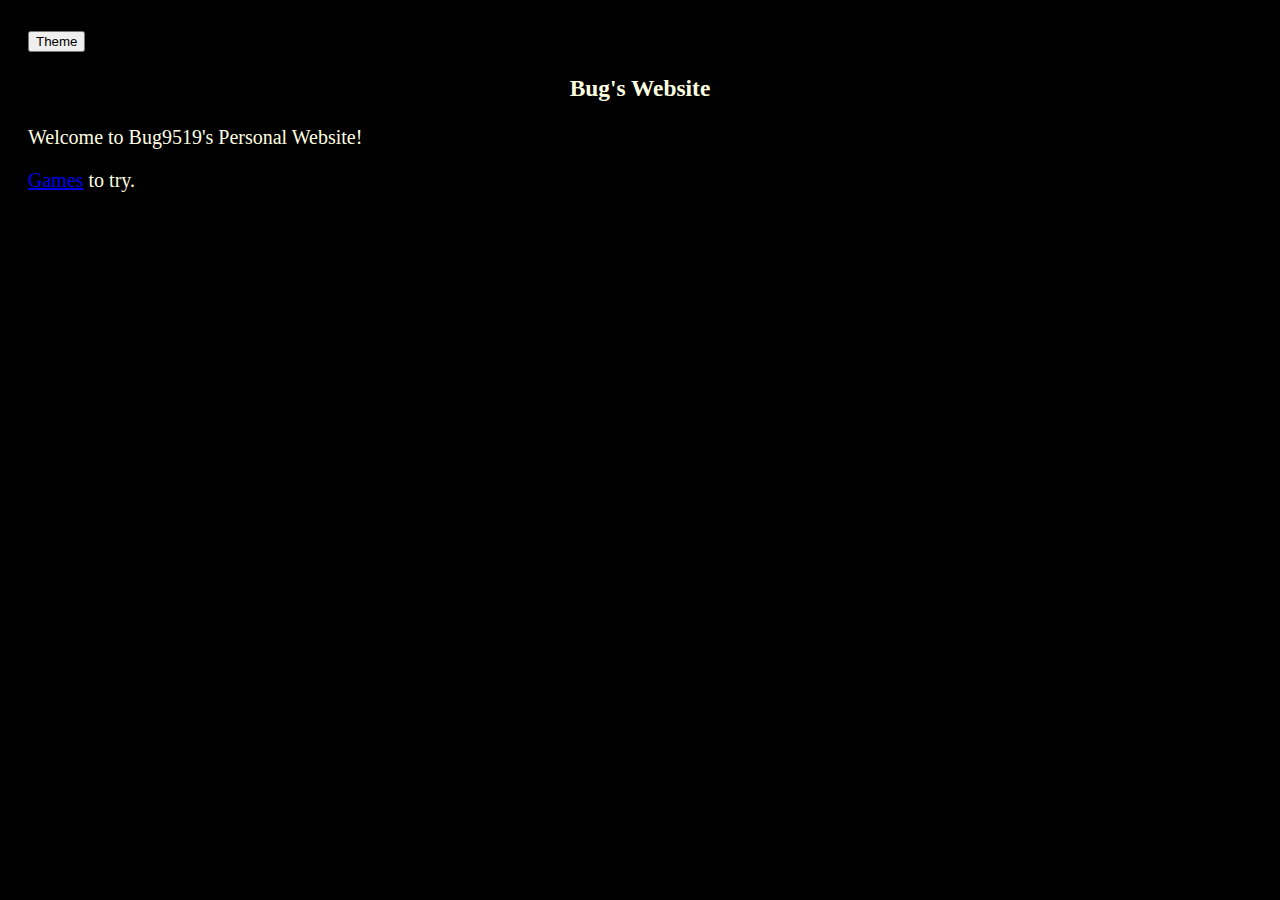
<file: index.html>
<!DOCTYPE html>
<html lang="en">

<head>
    <meta charset="UTF-8" />
    <meta name="viewport" content="width=device-width, initial-scale=1.0" />
    <meta http-equiv="X-UA-Compatible" content="IE=edge" />
    <link rel="icon" type="image/png" href="/favicon.png">
    <title>Bug9519's Personal Site.</title>

<style>
    body {
     padding: 20px;
     background-color: black;
     color: lightyellow;
     font-size: 20px;
    }
    .toggleTheme {
     background-color: white;
     color: black;
    }
</style>
</head>

<body>
    <div>
     <button onclick="themeToggler()">Theme</button>
    </div>
    
    <p><h3 align="center">Bug's Website</h3></p>
    <p>Welcome to Bug9519's Personal Website!</p>

    <p><a href="games.html">Games</a> to try.</p>
    <script>
     function themeToggler() {
      var element = document.body;
      element.classList.toggle("toggleTheme");
     }
    </script>
</body>
</html>
</file>
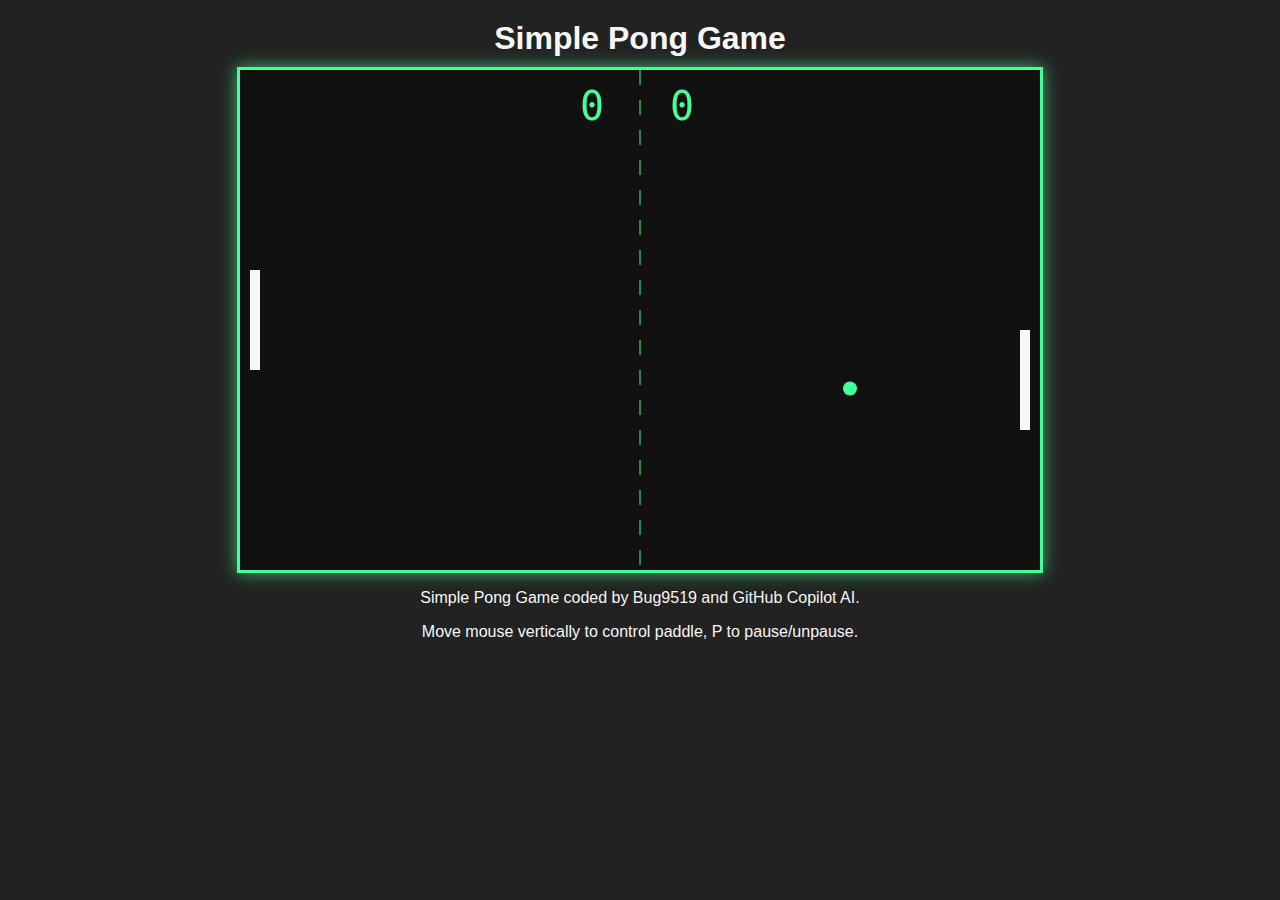
<file: pong/index.html>
<!DOCTYPE html>
<html lang="en">
<head>
    <meta charset="UTF-8">
    <title>Simple Pong Game</title>
    <link rel="stylesheet" href="style.css">
</head>
<body>
    <h1>Simple Pong Game</h1>
    <canvas id="gameCanvas" width="800" height="500"></canvas>
	<div id="pause-indicator">Paused</div>
    <script src="game.js"></script>
	<p>Simple Pong Game coded by Bug9519 and GitHub Copilot AI.</p>
	<p>Move mouse vertically to control paddle, P to pause/unpause.</p>
</body>
</html>
</file>
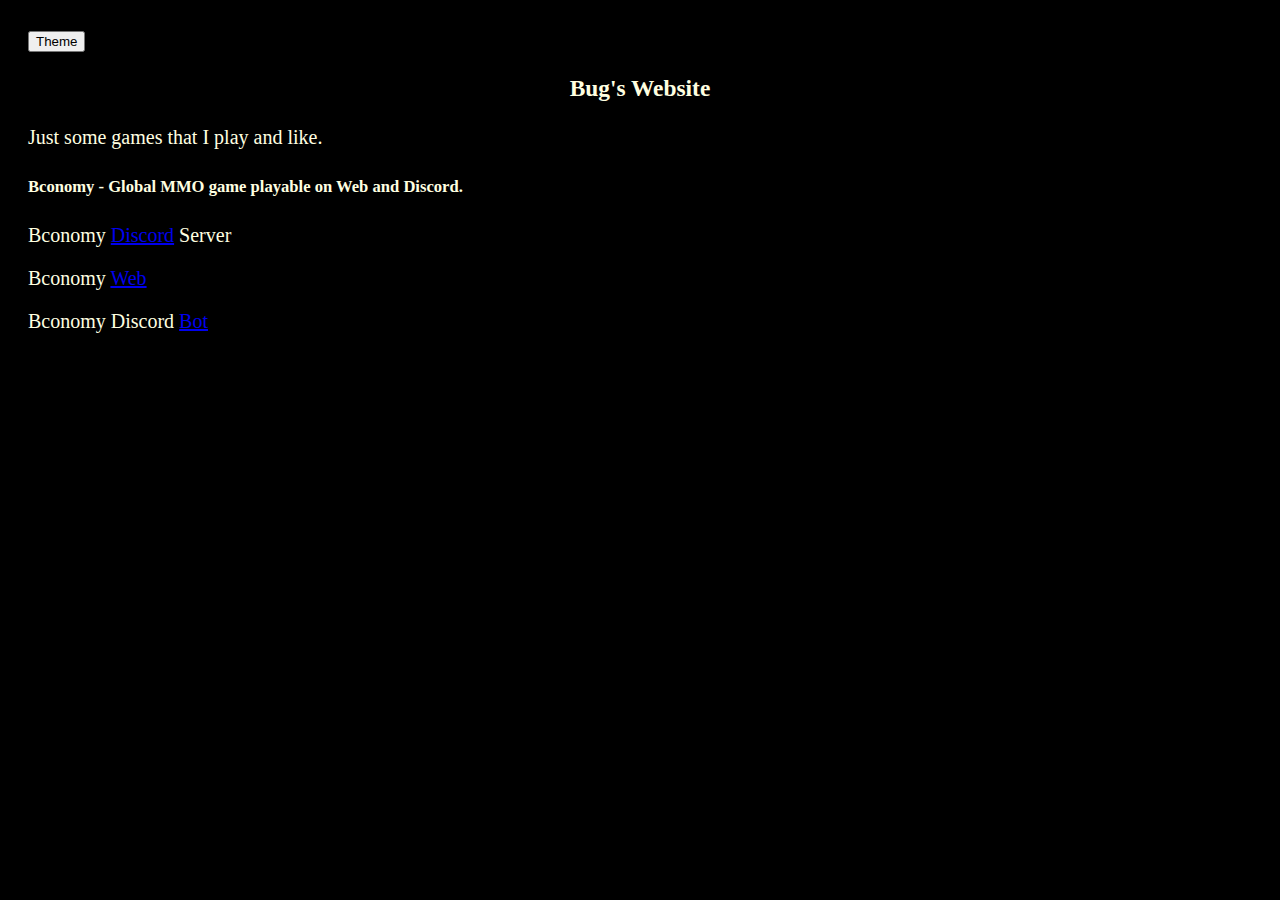
<file: games.html>
<!DOCTYPE html>
<html lang="en">

<head>
    <meta charset="UTF-8" />
    <meta name="viewport" content="width=device-width, initial-scale=1.0" />
    <meta http-equiv="X-UA-Compatible" content="IE=edge" />
    <link rel="icon" type="image/png" href="/favicon.png">
    <title>Bug9519's Personal Site.</title>

<style>
    body {
     padding: 20px;
     background-color: black;
     color: lightyellow;
     font-size: 20px;
    }
    .toggleTheme {
     background-color: white;
     color: black;
    }
</style>
</head>

<body>
    <div>
     <button onclick="themeToggler()">Theme</button>
    </div>
    
    <p><h3 align="center">Bug's Website</h3></p>
    <p>Just some games that I play and like.</p>
  
    <p><h5>Bconomy - Global MMO game playable on Web and Discord.</h5></p>
    <p>Bconomy <a href="https://discord.gg/hcST6V7Eqn">Discord</a> Server</p>
    <p>Bconomy <a href="https://bconomy.net/play/">Web</a></p>
    <p>Bconomy Discord <a href="https://discord.com/application-directory/766776316690432033">Bot</a></p>

    <script>
     function themeToggler() {
      var element = document.body;
      element.classList.toggle("toggleTheme");
     }
    </script>
</body>
</html>
</file>
<file: pong/style.css>
body {
    background: #222;
    color: #f7f7f7;
    font-family: Arial, sans-serif;
    text-align: center;
    margin: 0;
    padding: 0;
}

h1 {
    margin-top: 20px;
    margin-bottom: 10px;
}

#gameCanvas {
    background: #111;
    display: block;
    margin: 0 auto;
    border: 3px solid #44ff99;
    box-shadow: 0 0 16px #44ff99AA;
}

#pause-indicator {
    position: absolute;
    top: 40%;
    left: 50%;
    transform: translate(-50%, -50%);
    color: #fffa;
    font-size: 2.5em;
    background: #000a;
    padding: 15px 40px;
    border-radius: 10px;
    display: none;
    pointer-events: none;
}
</file>
